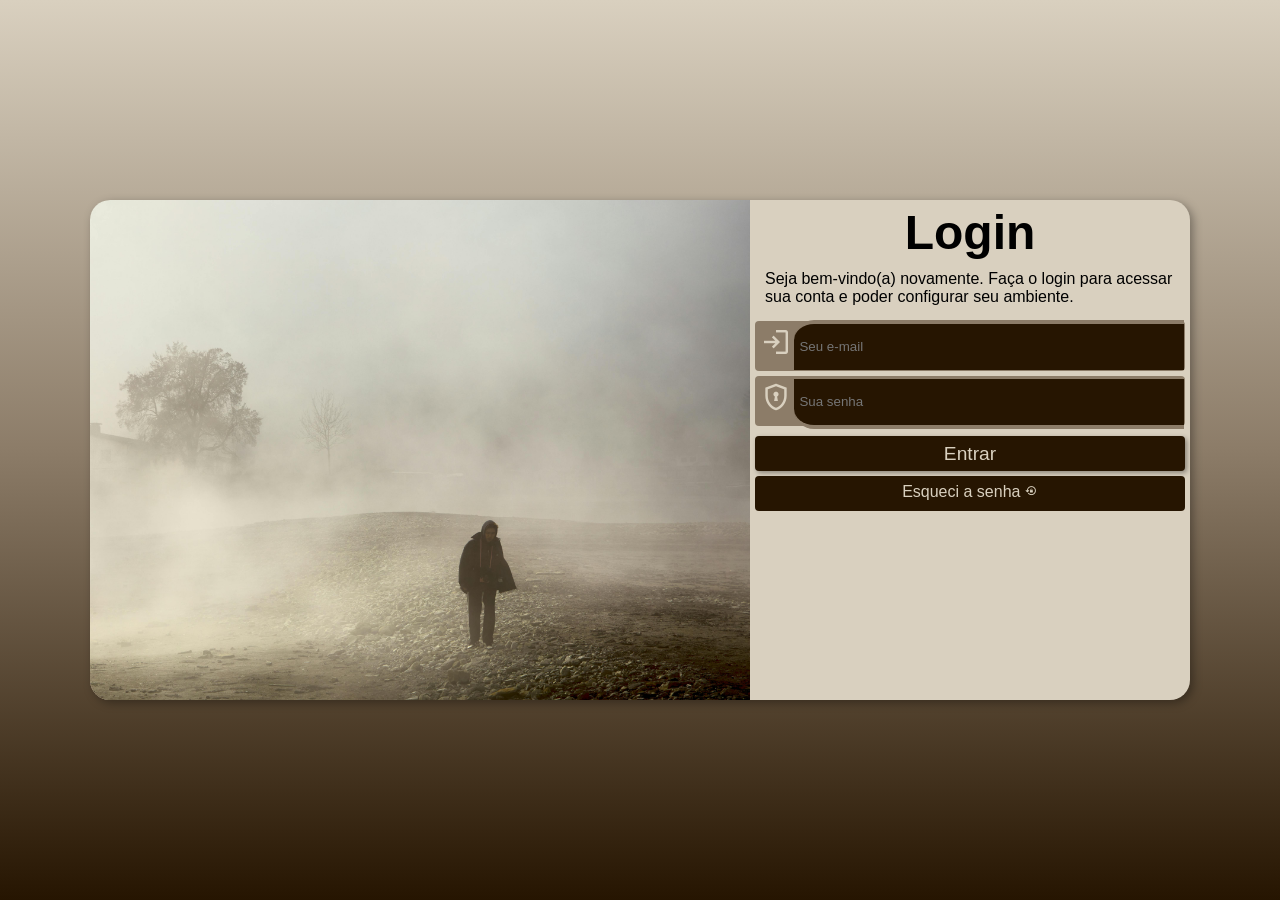
<file: index.html>
<!DOCTYPE html>
<html lang="pt-br">
<head>
    <meta charset="UTF-8">
    <meta name="viewport" content="width=device-width, initial-scale=1.0">
    <title>Projeto login</title>
    <link rel="shortcut icon" href="imagens/samurai_warrior_japanese_mask_traditional_helmet_japan_face_icon_127293.ico" type="image/x-icon">

    <link rel="stylesheet" href="estilos/style.css">
    <link rel="stylesheet" href="estilos/media-query.css">
    


    <link rel="stylesheet" href="https://fonts.googleapis.com/css2?family=Material+Symbols+Outlined:opsz,wght,FILL,GRAD@20..48,100..700,0..1,-50..200" />
</head>
<body>
    <main>
        <section id="login">
            <div id="imagem">
                
            </div>
            <div id="formulario">
                <h1>Login</h1>

                <p>Seja bem-vindo(a) novamente. Faça o login para acessar sua conta e poder configurar seu ambiente.</p>
                <form action="login.php" method="post" autocomplete="on">
                    <div class="campo">
                    
                        <span class="material-symbols-outlined cafe">login</span>
                        <input type="email" name="login" id="ilogin" placeholder="Seu e-mail" size="17" autocomplete="email" required maxlength="30">
                        <label for="ilogin">Login</label>
                    </div>
                    
                    <div class="campo">
                    
                        <span class="material-symbols-outlined">encrypted
                        </span>
                        <input type="password" name="senha" id="isenha" placeholder="Sua senha"  autocomplete="current-password" required minlength="8" size="17">
                        <label for="isenha">Senha</label>
                    </div>

                    
                    <input type="submit" value="Entrar">

                    <a href="recuperar.html" class="botao" >Esqueci a senha <span class="material-symbols-outlined">lock_reset</span></form></a>
                </form>
                
            </div>
        </section>
    </main>
</body>
</html>
</file>
<file: estilos/style.css>
@charset "UTF-8";

/*
    Paleta de cores:

    #D9D0BF = meio branco
    #261501 = meio marrom
    #8C7C68 = meio cinza
*/

* {
    padding: 0px;
    margin: 0px;
    font-family:'Inter', sans-serif;
    box-sizing:border-box;
}

body, html {
    background-color: #8C7C68;
    height: 100vh;
    width: 100vw;
}

main {
    position: relative;
    height: 100vh;
    width: 100vw;
}

section#login {
    position: absolute;
    top: 50%;
    left: 50%;
    

    background-color: #D9D0BF;
    width: 250px;
    height: 500px;
    border-radius:20px;
    overflow: hidden;
    box-shadow: 3px 3px 10px rgba(0, 0, 0, 0.347);

    transition: width .2s, height .2s, background-positon 1s;
    transition-timing-function: ease;

    transform: translate(-50%, -50%);
}

section#login > div#imagem {
    display: block;
    background: #8C7C68 url(../imagens/pexels-lizhi-liang-734722063-20808351\ \(1\).jpg);
    height: 200px;

    background-size: cover;
    background-repeat: no-repeat;
    background-position: center right;
}

div#formulario > h1 {
    text-align: center;
}

div#formulario > p {
    font-size: 0.6em;
    margin: 10px;
}

section#login > div#formulario {
    display: block;
    padding: 5px;
}

div#formulario > form {
    width: 100%;
}
form > div.campo {
    display: block;
    height: 50px;
    width: 100%;

    border-radius: 4px;
    margin: 5px 0px;

    color: #D9D0BF;
    background-color: #8C7C68;
}

div.campo > label {
    display: none;
}

div.campo > span {
    
    width: 35px;
    font-size: 2em;
    padding: 5px;
}

div.campo > input {
    

    background-color: #261501;

    

    width: calc(100% - 40px);
    height: 100%;
    border: none;
    
    padding: 5px;

    transform: translateY(-7px);
}

div.campo > input:focus-within {
    background-color: #D9D0BF;
    color: #261501;
    
}

div.campo > input#ilogin {
    border-top: 4px solid #8C7C68;
    border-radius: 20px 0px 0px 0px;
}

div.campo > input#isenha {
    border-bottom:4px solid #8C7C68;
    border-radius: 0px 0px 0px 20px;
}


form > input[type=submit] {
    display: block;

    font-size: 1.2em;

    width: 100%;
    height: 35px;
    margin-bottom: 5px;
    margin-top: 10px;

    background-color: #261501;
    color: #D9D0BF;

    border: none;
    border-radius: 4px;
    box-shadow: 2px 2px 5px rgba(0, 0, 0, 0.367);

    cursor: pointer;
}

form > input[type=submit]:hover {
    color: #261501;
    background-color: #8C7C68;

    
    transition: 0.5s;
}

form > a.botao {
    display: block;

    text-align: center;
    font-size: 1.0em;

    background-color: #261501;
    color: #D9D0BF;

    height: 35px;
    width: 100%;
    text-decoration: none;

    border-radius: 4px;
    padding-top: 7px;

}

form > a.botao:hover {
    color: #261501;
    background-color: #8C7C68;

    transition: 0.5s;
}

form > a.botao > span {
    font-size: 0.8em;
}
</file>
<file: estilos/media-query.css>
@charset "UTF-8";

/*
    Resolução dos aparelhos:

    celular: abaixo de 768px
    tablet: abaixo de 1024px
    notebook: abaixo de 1200px
    tv: acima de 1201opx

*/

/*
    Paleta de cores:

    #D9D0BF = meio branco
    #261501 = meio marrom
    #8C7C68 = meio cinza
*/

/*                Versão para tablets              */

@media screen and (min-width: 768px) and (max-width: 1024px) {

    body {
        background-image: linear-gradient(to left, #D9D0BF, #8C7C68,#261501);
    }

    section#login {
        width: 730px;
        height: 300px;
        
    }

    section#login > div#imagem {
        float: left;
        width: 30%;
        height: 100%;
       
    }

    section#login > div#formulario {
        float: right;
        width: 70%;

        display: flex;
        flex-direction:column;
        align-items: center;
    }

    section#login > div#formulario > p {
        font-size: 0.7em;
    }
}

/*           Versão de notebook     */

@media screen and (min-width: 1024px) and (max-width: 1200px) {

    body {
        background-image: linear-gradient(to right, #D9D0BF, #8C7C68,#261501);
    }

    section#login {
        width: 950px;
        height: 400px;
    }
    
    section#login > div#imagem {
        float: right;
        width: 50%;
        height: 100%;
    }

    section#login > div#formulario {
        float: left;
        width: 50%;

        display: flex;
        flex-direction:column;
        align-items: center;
    }

    section#login > div#formulario > p {
        font-size: 0.8em;
    }
}

/*                     Verão para tv                             */

@media screen and (min-width: 1201px) {

    body {
        background-image: linear-gradient(to bottom, #D9D0BF, #8C7C68,#261501);
    }

    section#login {
        display: flex;
        flex-direction: row;
        width: 1100px;
    }

    section#login > div#imagem{
        width: 60%;
        height: 100%;
    }

    section#login > div#formulario {
        width: 40%;
        display: flex;
        flex-direction:column;
        align-items: center;
    }

    section#login > div#formulario > h1 {
        font-size: 3em;
    }

    section#login > div#formulario > p {
        font-size: 1.0em;
    }
}
</file>
